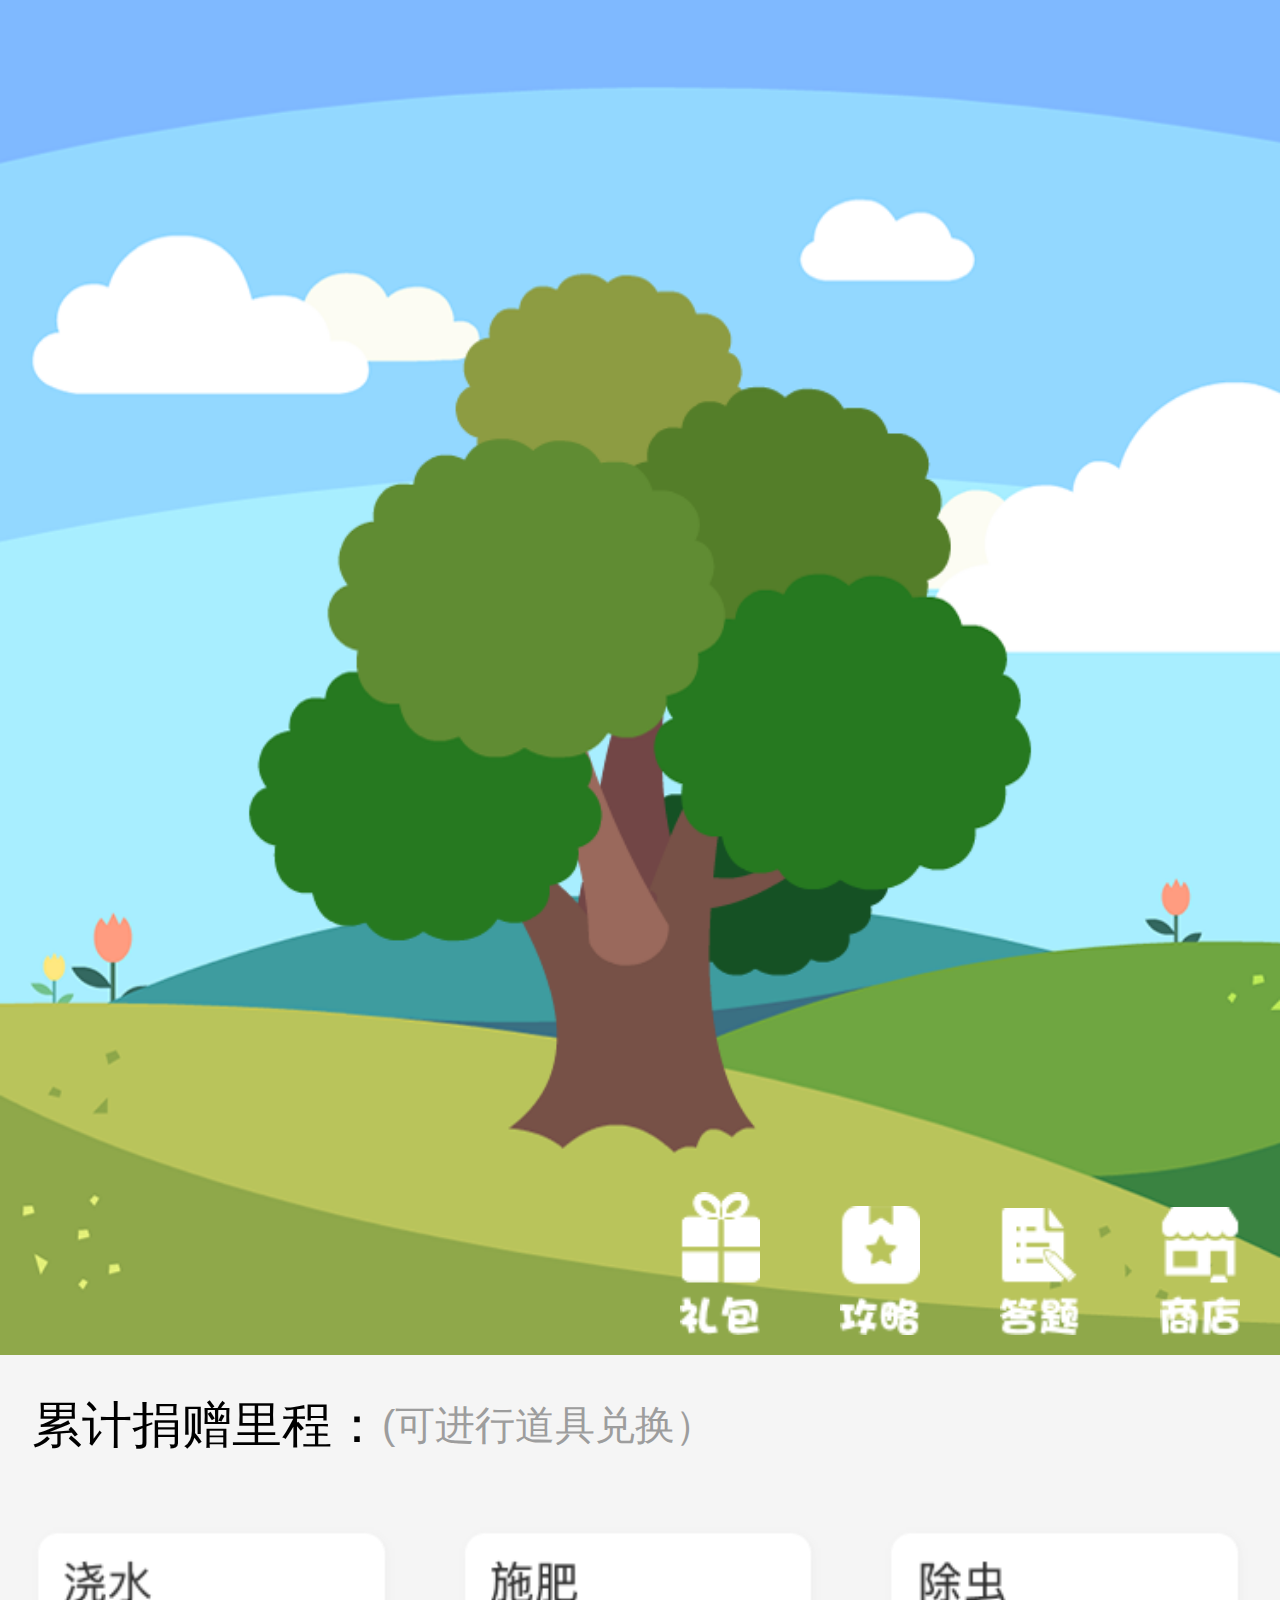
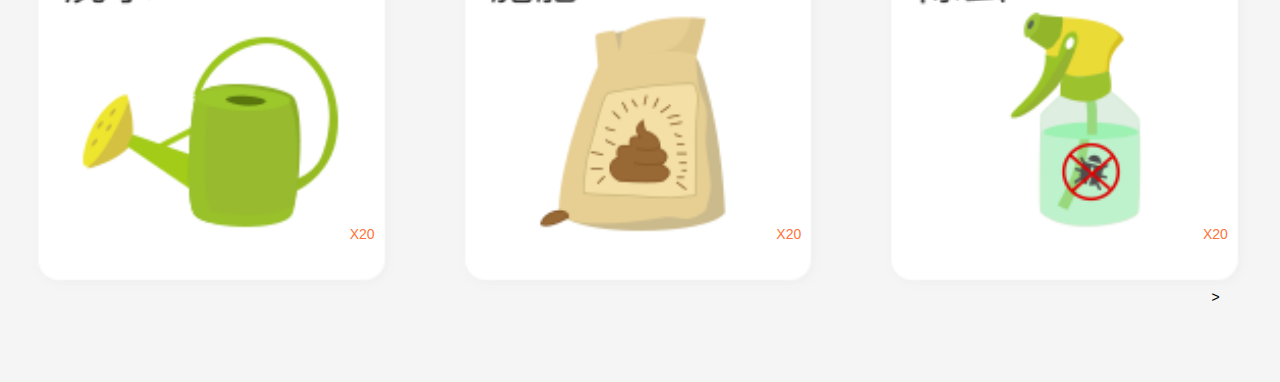
<file: gongyishu/index.html>
<!DOCTYPE html>
<html>
<head>
<meta http-equiv="Content-Type" content="text/html; charset=utf-8" /> 
<meta name="format-detection" content="telephone=no">
<meta name="viewport" content="width=device-width,user-scalable=no,maximum-scale=1.0" />
<title>公益树</title>
<link rel="stylesheet" href="css/style.css" />
<script src="js/jquery-1.9.1.min.js"></script>
<script src="js/main.js"></script>
<script src="https://dev-wap.myrunners.com/Public/Common/js/framework.js"></script>
<script>
	var da;
	var lv;
	shanpao.rem(640);
	shanpao.use(['interface','dataformat','pageelement','wx','bridge'],function(){
		getUserTreeInfo();
	
	});
	function ck(e){
		$(".t_t>img").attr("src","img/wsz.png");
		$(e).attr("src","img/yxz.png");
		da=$(e).attr("id");
	}
	var str;
	// 礼包数
	var lbarr;
	//获取用户公益树相关信息
	function getUserTreeInfo(){                                                                                                                                                                          
		//app.alert('入口');
		var _data={};
		//设定接口名（修改）
        _data.cmd = 'welfareForest';
        _data.opt = 'getUserTreeInfo';     
        //构建接口参数（修改）
        _data.user_id = shanpao.dataformat.gethash().user_id;
        //_data.data.user_token = 'asdfasd'; //这个参数可以注释
        //_data.item_id = 6;
        //_data.donated_value  = 6;     
        _data = JSON.stringify(_data);
        var _prm={};
        _prm.APIDATA = _data;
        console.log('主信息接口上传参数');
        console.log(_prm);
        console.log(_data);
        //发起请求
        shanpao.pageelement.loading();//打开loadi
        var url = shanpao.config.host + shanpao.config.welfare
		shanpao.interface.getData(url,_prm,function(res){						
			console.log(res);
			shanpao.pageelement.loading(0);//关闭loading			
			if(res.result==10000){	
			$(".shubg").attr("src",res.data.logo_url);	
				// 获取经验
				lv=res.data.level;
				str='<p class="lvnum">'+res.data.level_desc+'</p>'
				+'<div class="progressbar"><p class="pb"></p><p class="pbnum">'+res.data.tree_experience+'/'+res.data.level_expe_high+'</p></div>'
				$(".level").append(str)
				$(".pb").css("width",(res.data.tree_experience/res.data.level_expe_high)*100+"%");
				// 获取装饰

				for (var i = 0; i <res.data.decoration_list.length; i++) {
					var item = res.data.decoration_list[i];
						
					str='<img src="'+res.data.decoration_list[i].mini_logo_url+'" alt="" class="z'+(i+1)+'">'
					$(".ornament").append(str);
				};
				// 用户已捐里程 
				$("#donated_mileage").text(res.data.avail_exchange_mileage/1000+"KM")
				$("#donated_mileage1").text(res.data.avail_exchange_mileage/1000+"KM")
				// 可浇水次数
				$("#watering_num").text("x"+res.data.watering_num)
				// 浇水道具所需里程
				$("#watering_mile").text(res.data.watering_mile/1000+"KM兑换");
				// 可施肥次数
				$("#fertilize_num").text("x"+res.data.fertilize_num)
				// 施肥道具所需里程
				$("#fertilize_mile").text(res.data.fertilize_mile/1000+"KM兑换");
				// 可除虫次数
				$("#worm_num").text("x"+res.data.worm_num)
				// 除虫道具所需里程
				$("#worm_mile").text(res.data.worm_mile/1000+"KM兑换");
				if (res.data.package_list.length>0) {
					$(".dian").css("display","block");
					lbarr=res.data.package_list;

				}
				else{$(".dian").css("display","none");lbarr=res.data.package_list;}

			}else{
				shanpao.pageelement.alert(res.result_err_msg);
			}
		});
	}
	//兑换浇水、施肥、除虫
	function exchangeDonatedMileage(e){
		$("#jzlc").css("display","none");
		//app.alert('入口');
		var _data={};
		//设定接口名（修改）
        _data.cmd = 'welfareForest';
        _data.opt = 'exchangeDonatedMileage';     
        //构建接口参数（修改）
        _data.user_id = shanpao.dataformat.gethash().user_id;
        //_data.data.user_token = 'asdfasd'; //这个参数可以注释
        if (e=="watering_mile") {_data.type=1}
        if (e=="fertilize_mile") {_data.type=3}
        if (e=="worm_mile") {_data.type=2}
         _data.exchange_num = jnum;
        //_data.item_id = 6;
        //_data.donated_value  = 6;     
        _data = JSON.stringify(_data);
        var _prm={};
        _prm.APIDATA = _data;
        console.log('主信息接口上传参数');
        console.log(_prm);
        console.log(_data);
        //发起请求
        shanpao.pageelement.loading();//打开loadi
        var url = shanpao.config.host + shanpao.config.welfare
		shanpao.interface.getData(url,_prm,function(res){						
			console.log(res);
			shanpao.pageelement.loading(0);//关闭loading			
			if(res.result==10000){			
				if (res.data.exchange_type==1) {$("#watering_num").text("x"+res.data.tools_num);};
				if (res.data.exchange_type==2) {$("#fertilize_num").text("x"+res.data.tools_num)};
				if (res.data.exchange_type==3) {$("#worm_num").text("x"+res.data.tools_num)};
				$("#donated_mileage").text(res.data.avail_exchange_mileage/1000+"KM");
			}else{
				shanpao.pageelement.alert(res.result_err_msg);
			}
		});		
	}
	//兑换浇水、施肥、除虫本地
	function exchange(e){
		$("#jzlc").css("display","block");
		if (e=="watering_mile") {$(".b_img").attr("src","img/sh.png");$("#jzqd").attr("onclick","exchangeDonatedMileage('watering_mile')")}
		if (e=="fertilize_mile") {$(".b_img").attr("src","img/sf1.png");$("#jzqd").attr("onclick","exchangeDonatedMileage('fertilize_mile')")}
		if (e=="worm_mile") {$(".b_img").attr("src","img/cc1.png");$("#jzqd").attr("onclick","exchangeDonatedMileage('worm_mile')")}
	}
	//浇水、施肥、除虫操作
	function userProp(e){
		if (e=="js") {
			str='<img src="img/jiaoshui.png" alt="" class="jiaoshui"><img src="img/shuidi.png" alt="" class="jiaoshui1">';
			$(".ani").append(str);	
		}
		if (e=="sf") {
			str='<img src="img/fl.png" alt="" class="fl"><img src="img/fld.png" alt="" class="fld">';
			$(".ani").append(str);	
		}
		if (e=="cc") {
			str='<img src="img/ccj.png" alt="" class="ccj"><img src="img/cz.png" alt="" class="cz">';
			$(".ani").append(str);	
		}
		
		//app.alert('入口');
		var _data={};
		//设定接口名（修改）
        _data.cmd = 'welfareForest';
        _data.opt = 'userProp';     
        //构建接口参数（修改）
        _data.user_id = shanpao.dataformat.gethash().user_id;
        //_data.data.user_token = 'asdfasd'; //这个参数可以注释
        if (e=="js") {_data.type=1}
        if (e=="sf") {_data.type=2}
        if (e=="cc") {_data.type=3}
        //_data.item_id = 6;
        //_data.donated_value  = 6;     
        _data = JSON.stringify(_data);
        var _prm={};
        _prm.APIDATA = _data;
        console.log('主信息接口上传参数');
        console.log(_prm);
        console.log(_data);
        //发起请求
        shanpao.pageelement.loading();//打开loadi
        var url = shanpao.config.host + shanpao.config.welfare
		shanpao.interface.getData(url,_prm,function(res){						
			console.log(res);
			shanpao.pageelement.loading(0);//关闭loading			
			if(res.result==10000){			
				str='<div class="value">+5</div>';
			$(".ani").append(str);
			if (e=="js") {$("#watering_num").text("x"+res.data.tools_num);}
	        if (e=="sf") {$("#fertilize_num").text("x"+res.data.tools_num)}
	        if (e=="cc") {$("#worm_num").text("x"+res.data.tools_num)}
	        	$(".level").empty()
	        lv=res.data.level;
	        str='<p class="lvnum">'+res.data.level_desc+'</p>'
				+'<div class="progressbar"><p class="pb"></p><p class="pbnum">'+res.data.total_experience+'/'+res.data.level_expe_high+'</p></div>'
				$(".level").append(str)
				$(".pb").css("width",(res.data.total_experience/res.data.level_expe_high)*100+"%");
			}else{
				shanpao.pageelement.alert(res.result_err_msg);
			}
		});		
	}
	var question_id;
	//获取题目接口
	function getQuestion(){
		$("#answer").css("display","block")
		//app.alert('入口');
		var _data={};
		//设定接口名（修改）
        _data.cmd = 'welfareForest';
        _data.opt = 'getQuestion';     
        //构建接口参数（修改）
        _data.user_id = shanpao.dataformat.gethash().user_id;
        //_data.data.user_token = 'asdfasd'; //这个参数可以注释
        //_data.item_id = 6;
        //_data.donated_value  = 6;     
        _data = JSON.stringify(_data);
        var _prm={};
        _prm.APIDATA = _data;
        console.log('主信息接口上传参数');
        console.log(_prm);
        console.log(_data);
        //发起请求
        shanpao.pageelement.loading();//打开loadi
        var url = shanpao.config.host + shanpao.config.welfare
		shanpao.interface.getData(url,_prm,function(res){						
			console.log(res);
			shanpao.pageelement.loading(0);//关闭loading			
			if(res.result==10000){	
				question_id=res.data.question_id;		
				if (res.data.is_answer==true) {
					$(".q_t").text(res.data.answer_desc);
					$(".explain").remove();
					str='<div class="explain">'+res.data.answer_desc+'</div>';
					$("#answer").find($(".bbox")).append(str);

				}
				else{
					$(".t_t").remove();
					$(".km_btn").remove();
					$(".q_t").text(res.data.answer_desc)
					for (x in res.data.answer_option)
					{
					str='<div class="t_t"><img src="img/wsz.png" alt="" id="'+x+'" onclick="ck(this)"><p>'+res.data.answer_option[x]+'</p></div>';
					$("#answer").find($(".bbox")).append(str);
					}

					str='<div class="km_btn" onclick="answerQuestion()">提 交</div>';
					$("#answer").find($(".bbox")).append(str);
				}
			}else{
				shanpao.pageelement.alert(res.result_err_msg);
			}
		});		
	}
	//答题
	function answerQuestion(){
		//app.alert('入口');
		var _data={};
		//设定接口名（修改）
        _data.cmd = 'welfareForest';
        _data.opt = 'answerQuestion';     
        //构建接口参数（修改）
        _data.user_id = shanpao.dataformat.gethash().user_id;
        _data.question_id=question_id;
        _data.user_choose=da; 
        //_data.data.user_token = 'asdfasd'; //这个参数可以注释
        //_data.item_id = 6;
        //_data.donated_value  = 6;     
        _data = JSON.stringify(_data);
        var _prm={};
        _prm.APIDATA = _data;
        console.log('主信息接口上传参数');
        console.log(_prm);
        console.log(_data);
        //发起请求
        shanpao.pageelement.loading();//打开loadi
        var url = shanpao.config.host + shanpao.config.welfare
		shanpao.interface.getData(url,_prm,function(res){						
			console.log(res);
			shanpao.pageelement.loading(0);//关闭loading			
			if(res.result==10000){			
				if (res.data.is_true==true) {
					str='<div class="explain">'+res.data.answer+'</div>';
					$("#answer").find($(".bbox")).append(str)
				}
				else{
					str='<div class="explain">'+res.data.answer+'</div>';
					$("#answer").find($(".bbox")).append(str)
				}
			}
			else{
				shanpao.pageelement.alert(res.result_err_msg);
			}
		});		
	}
	var lbnum=0;
	//打开礼包
	function getFruit(){
		if (lbnum<=lbarr.length&&lbnum!=0) {

			//app.alert('入口');
			var _data={};
			//设定接口名（修改）
	        _data.cmd = 'welfareForest';
	        _data.opt = 'getFruit';     
	        //构建接口参数（修改）
	        _data.user_id = shanpao.dataformat.gethash().user_id;
	        //_data.data.user_token = 'asdfasd'; //这个参数可以注释
	        //_data.item_id = 6;
	        //_data.donated_value  = 6;    
			
				_data.package_id=lbarr[lbnum].package_id ;
				lbnum=lbnum+1;  
	        _data = JSON.stringify(_data);
	        var _prm={};
	        _prm.APIDATA = _data;
	        console.log('主信息接口上传参数');
	        console.log(_prm);
	        console.log(_data);
	        //发起请求
	        shanpao.pageelement.loading();//打开loadi
	        var url = shanpao.config.host + shanpao.config.welfare
			shanpao.interface.getData(url,_prm,function(res){						
				console.log(res);
				shanpao.pageelement.loading(0);//关闭loading			
				if(res.result==10000){	
					$("#lbbox").css("display","block")		
					if (res.data.fruit_num>0) {
						if (res.goods_info) {
							str='<div class="pg_box"><div class="package"><img src="'+res.data.thumb_pic+'" alt=""></div>'
								+'<p></p><span>'+res.data.valid_day+'</span></div>'
								+'<div class="pg_box"><div class="package"><img src="img/z2.png" alt=""></div><p>'+res.data.fruit_num+'个果实</p></div>'
								+'<div class="km_btn">确 定</div>'
								if (res.data.valid_day>0) {
									$(".pg_box").find("p").text(res.data.valid_day+"天装饰");
								}
								else{}
							$("#lbbox").find($(".bbox")).append(str);
						}
						else{
							str='<div class="pg_box1"><div class="package"><img src="img/z2.png" alt=""></div><p>'+res.data.fruit_num+'个果实</p></div>'
								+'<div class="km_btn">确 定</div>'
							$("#lbbox").find($(".bbox")).append(str);
						}
					}
					else{
						str='<div class="pg_box"><div class="package"><img src="'+res.data.thumb_pic+'" alt=""></div>'
							+'<p>'+res.data.title+'</p><span>'+res.data.title+'</span></div>'
							+'<div class="km_btn">确 定</div>'
							if (res.data.valid_day>0) {
									$(".pg_box").find("p").text(res.data.valid_day+"天装饰");
								}
								else{}
							$("#lbbox").find($(".bbox")).append(str);
					}
				}else{
					shanpao.pageelement.alert(res.result_err_msg);
				}
			});
		}
		else{};		
	}
	//数量加
	var jnum=0;
	function plus(){
		jnum=jnum+1;
		if (jnum<=5) {
			$(".shuidi").css("opacity","0")
			$("#sd"+jnum).css("opacity","1")	
			$(".km_jl").css("width",100-20*jnum+"%");
		}
		else{}
	}
	//数量减
	function reduce(){
		jnum=jnum-1;
		if (jnum>=0) {
			$(".shuidi").css("opacity","0")
			$("#sd"+jnum).css("opacity","1");
			$(".km_jl").css("width",20*(5-jnum)+"%");
		}
		else{}
		
	}
	$(function(){
		$(".close").click(function(){
			$(".bombbox").css("display","none")
		})
	})
</script>
</head>
<body>
	<!-- 夜晚星球 -->
	<div class="tree">
		<!-- 上半部分 -->
		<div class="tree_top">
			<!-- 背景 -->
			<img src="img/shu3.png" alt="" class="shubg">
			<!-- <img src="img/shu2.png" alt="" class="shubg"> -->
			<!-- <img src="img/shu3.png" alt="" class="shubg"> -->
			<!-- 等级 -->
			<div class="level"></div>
			<!-- 装饰品 -->
			<div class="ornament">
				<!-- <img src="img/z1.png" alt="z1" class="z1">
				<img src="img/z2.png" alt="z2" class="z2">
				<img src="img/z3.png" alt="z3" class="z3">
				<img src="img/z4.png" alt="z4" class="z4">
				<img src="img/z5.png" alt="z5" class="z5">
				<img src="img/z6.png" alt="z6" class="z6">
				<img src="img/z7.png" alt="z7" class="z7">
				<img src="img/z8.png" alt="z8" class="z8">
				<img src="img/z9.png" alt="z9" class="z9">
				<img src="img/z10.png" alt="z10" class="z10">
				<img src="img/z11.png" alt="z11" class="z11">
				<img src="img/z12.png" alt="z12" class="z12"> -->
			</div>
			<!-- 浇水动画 -->
			<div class="ani"></div>

			<!-- 礼包攻略等按钮 -->
			<img src="img/lb.png" alt="" class="ls_btn lb" onclick="getFruit()">
			<p class="dian"></p>
			<img src="img/gl.png" alt="" class="ls_btn gl">
			<img src="img/dt.png" alt="" class="ls_btn dt" onclick="getQuestion()">
			<img src="img/sd.png" alt="" class="ls_btn sd">
		</div>
		<!-- 下半部分 -->
		<div class="tree_bottom">
			<!-- 累计捐赠里程 -->
			<div class="tb_tip"><div>累计捐赠里程：</div><p id="donated_mileage"></p><span>(可进行道具兑换）</span></div>
			<!-- 捐赠 -->
			<div class="donation">
				<img src="img/js.png" alt="" id="js" onclick="userProp('js')">
				<p id="watering_num">X20</p>
				<div id="watering_mile" onclick="exchange('watering_mile')"></div>
			</div>
			<div class="donation">
				<img src="img/sf.png" alt="" id="sf" onclick="userProp('sf')">
				<p id="fertilize_num">X20</p>
				<div id="fertilize_mile" onclick="exchange('fertilize_mile')"></div>
			</div>
			<div class="donation">
				<img src="img/cc.png" alt="" id="cc" onclick="userProp('cc')">>
				<p id="worm_num">X20</p>
				<div id="worm_mile" onclick="exchange('worm_mile')"></div>
			</div>
		</div>
	</div>
	<!-- 捐赠里程 -->
	<div class="bombbox" style="display:none" id="jzlc">
		<div class="bbox">
			<p class="b_t">累计捐赠里程：<span id="donated_mileage1">126.00KM</span></p>
			<img src="img/sh.png" alt="" class="b_img">
			<div class="Km1">
				<div class="shuidi" id="sd5"><img src="img/shidi.png" alt=""><p>5</p></div>
				<div class="shuidi" id="sd4"><img src="img/shidi.png" alt=""><p>4</p></div>
				<div class="shuidi" id="sd3"><img src="img/shidi.png" alt=""><p>3</p></div>
				<div class="shuidi" id="sd2"><img src="img/shidi.png" alt=""><p>2</p></div>
				<div class="shuidi" id="sd1"><img src="img/shidi.png" alt=""><p>1</p></div>
				<div class="shuidi" id="sd0"><img src="img/shidi.png" alt=""><p>0</p></div>
			</div>
			<div class="km_box">
				<img src="img/iconjian.png" alt="" class="jian" onclick="reduce()">
				<div class="Km"><p class="km_jl"></p></div>
				<img src="img/iconjia.png" alt="" class="jia" onclick="plus()">
			</div>
			<div class="km_btn" onclick="exchangeDonatedMileage()" id="jzqd">确 定</div>
		</div>
	</div>
	<!-- 礼包 -->
	<div class="bombbox" style="display:none" id="lbbox">
		<div class="bbox">
			<img src="img/gxhd.png" alt="" class="gxhd">
			
		</div>
	</div>
	<!-- 答题 -->
	<div class="bombbox" style="display:none" id="answer">
		<div class="bbox">
			<img src="img/close.png" alt="" class="close">
			<p class="q_t">奥林匹克运动发源地是？</p>
			<div  class="tmtm"></div>
			<!-- 选项 -->
			<!-- <div class="t_t"><img src="img/wsz.png" alt=""><p>古希腊</p></div>
			<div class="t_t"><img src="img/wsz.png" alt=""><p>古希腊</p></div>
			<div class="t_t"><img src="img/wsz.png" alt=""><p>古希腊</p></div>
			<div class="t_t"><img src="img/wsz.png" alt=""><p>古希腊</p></div> -->

			<!-- 解释 -->
			<!-- <div class="explain">
				奥林匹克运动会起源于古希腊，因举办地点在奥林匹克而得名。传说古代奥运会是由众神之王宙斯所创始的。
			</div> -->
			<!-- 详情显示时隐藏 -->
			
		</div>
	</div>
</body>
</html>
</file>
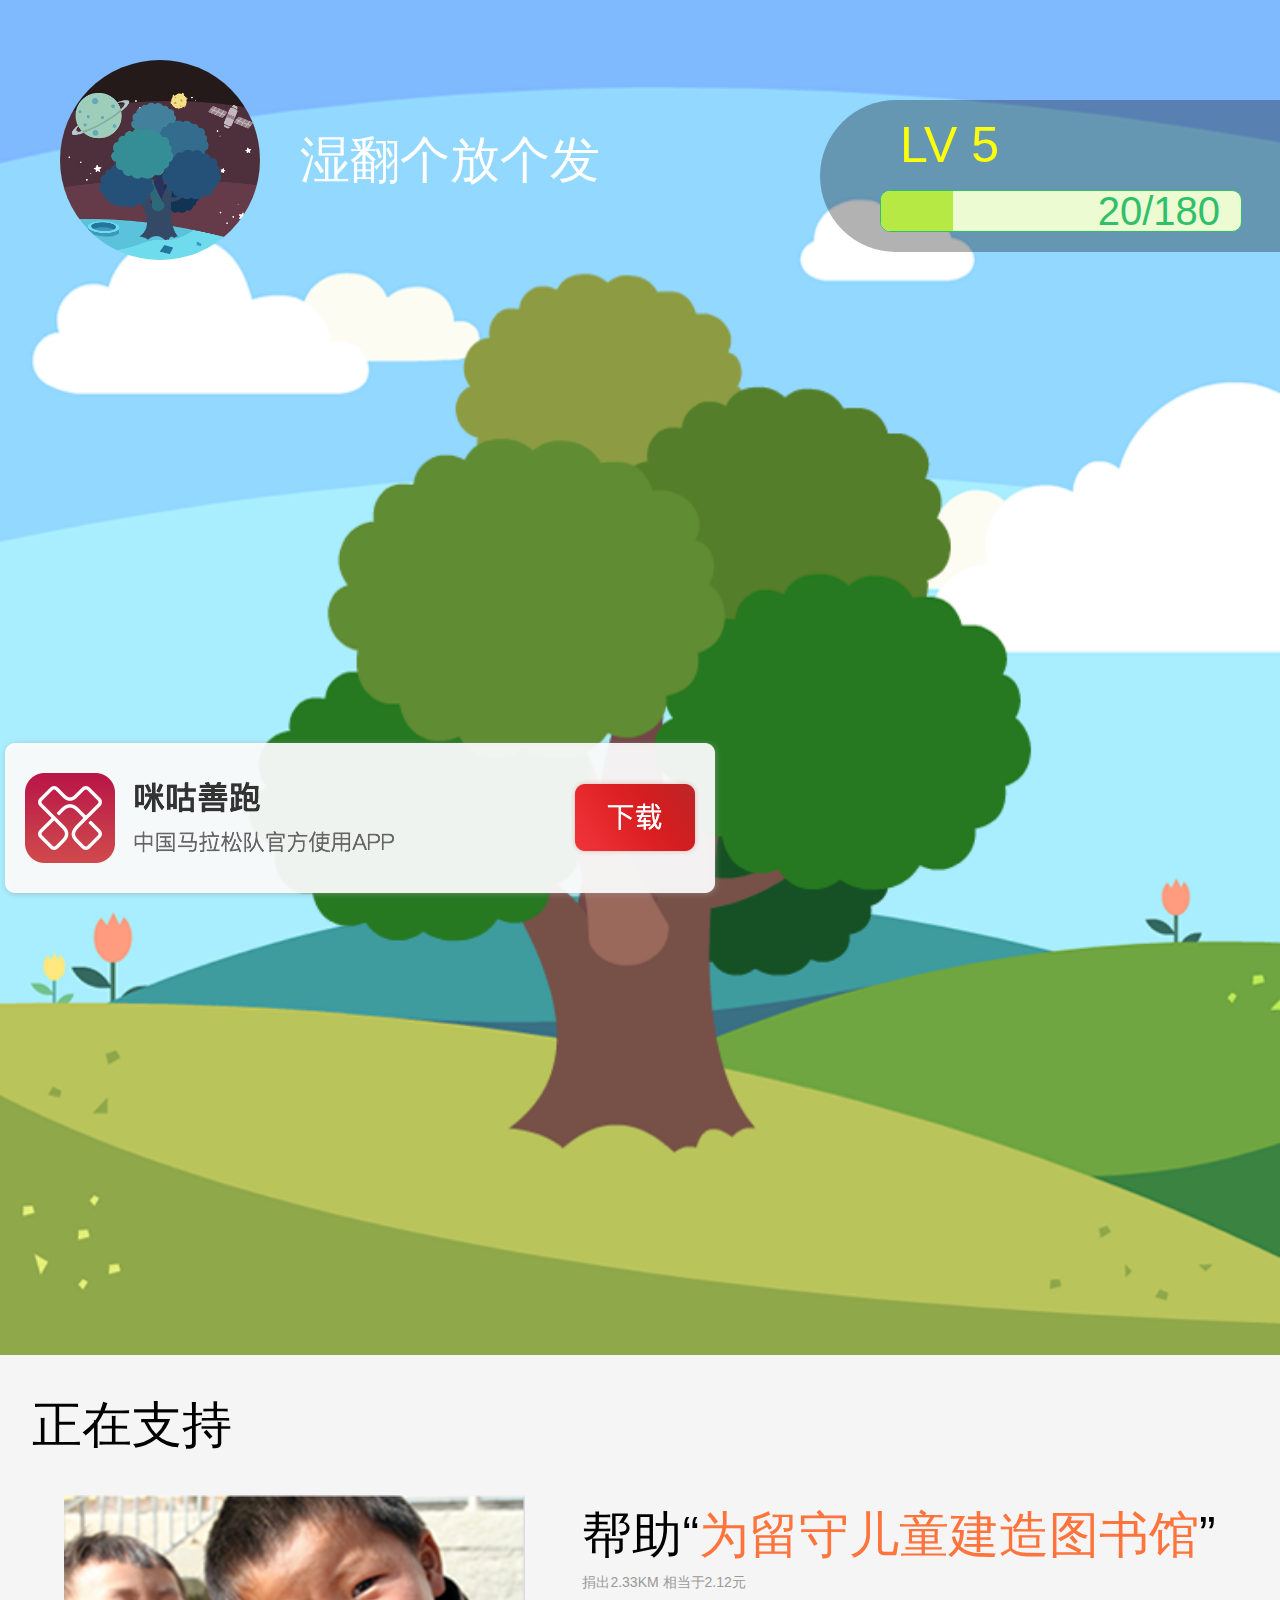
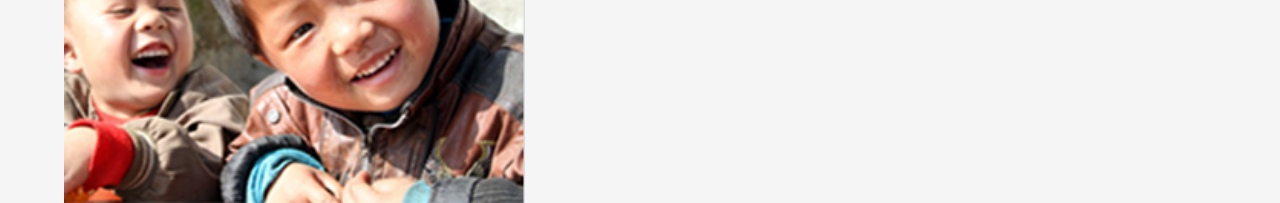
<file: gongyishu/share.html>
<!DOCTYPE html>
<html>
<head>
	<meta http-equiv="Content-Type" content="text/html; charset=utf-8" /> 
	<meta name="format-detection" content="telephone=no">
	<meta name="viewport" content="width=device-width,user-scalable=no,maximum-scale=1.0" />
	<title>分享</title>
	<link rel="stylesheet" href="css/style.css" />
	<script src="js/jquery-1.9.1.min.js"></script>
	<script src="js/main.js"></script>
	<script src="https://dev-wap.myrunners.com/Public/Common/js/framework.js"></script>
	<script>
		shanpao.rem(640);
		shanpao.use(['interface','dataformat','pageelement','wx','bridge'],function(){
			getUserInfo();
			getUserForestShare();
		
		});

		//获取用户公益树相关信息
	function getUserInfo(){
		//app.alert('入口');
		var _data={};
		//设定接口名（修改）
        _data.cmd = 'welfareUser';
        _data.opt = 'getUserInfo';     
        //构建接口参数（修改）
        _data.user_id = shanpao.dataformat.gethash().user_id;
        //_data.data.user_token = 'asdfasd'; //这个参数可以注释
        //_data.item_id = 6;
        //_data.donated_value  = 6;     
        _data = JSON.stringify(_data);
        var _prm={};
        _prm.APIDATA = _data;
        console.log('主信息接口上传参数');
        console.log(_prm);
        console.log(_data);
        //发起请求
        shanpao.pageelement.loading();//打开loadi
        var url = shanpao.config.host + shanpao.config.welfare
		shanpao.interface.getData(url,_prm,function(res){						
			console.log(res);
			shanpao.pageelement.loading(0);//关闭loading			
			if(res.result==10000){	
				$(".icon").find("img").attr("src",res.data.avatar_src)
				$(".tx").find("p").text(res.data.nickname)
			}else{
				shanpao.pageelement.alert(res.result_err_msg);
			}  
		});
	}

	//获取用户公益树相关信息
	function getUserForestShare(){
		//app.alert('入口');
		var _data={};
		//设定接口名（修改）
        _data.cmd = 'welfareForest';
        _data.opt = 'getUserForestShare';     
        //构建接口参数（修改）
        _data.user_id = shanpao.dataformat.gethash().user_id;
        //_data.data.user_token = 'asdfasd'; //这个参数可以注释
        //_data.item_id = 6;
        //_data.donated_value  = 6;     
        _data = JSON.stringify(_data);
        var _prm={};
        _prm.APIDATA = _data;
        console.log('主信息接口上传参数');
        console.log(_prm);
        console.log(_data);
        //发起请求
        shanpao.pageelement.loading();//打开loadi
        var url = shanpao.config.host + shanpao.config.welfare
		shanpao.interface.getData(url,_prm,function(res){						
			console.log(res);
			shanpao.pageelement.loading(0);//关闭loading			
			if(res.result==10000){	
				// $(".shubg").attr("src",res.data.logo_url);	
				// // 获取经验
				// lv=res.data.level;
				// str='<p class="lvnum">'+res.data.level_desc+'</p>'
				// +'<div class="progressbar"><p class="pb"></p><p class="pbnum">'+res.data.tree_experience+'/'+res.data.level_expe_high+'</p></div>'
				// $(".level").append(str)
				// $(".pb").css("width",(res.data.tree_experience/res.data.level_expe_high)*100+"%");
				// // 获取装饰

				// for (var i = 0; i <res.data.decoration_list.length; i++) {
				// 	var item = res.data.decoration_list[i];	
				// 	str='<img src="'+res.data.decoration_list[i].mini_logo_url+'" alt="" class="z'+(i+1)+'">'
				// 	$(".ornament").append(str);
				// };
				// $(".bz_box>img").attr("src",res.data.item_logo);
				// $("#mc").attr("src",res.data.item_name);
				// $("#lc").text("捐出"+res.data.donated_value/1000+"KM 相当于"+res.data.donated_value+"元")

			}else{
				shanpao.pageelement.alert(res.result_err_msg);
			}
		});
	}
	</script>
</head>
<body>
	<!-- 夜晚星球 -->
	<div class="tree">
		<!-- 上半部分 -->
		<div class="tree_top">
			<!-- 背景 -->
			<img src="img/shu3.png" alt="" class="shubg">
			<!-- <img src="img/shu2.png" alt="" class="shubg"> -->
			<!-- <img src="img/shu3.png" alt="" class="shubg"> -->
			<!-- 头像 -->
			<div class="tx"><div class="icon"><img src="img/shu1.png" alt=""></div><p>湿翻个放个发</p></div>
			<!-- 等级 -->
			<div class="level"><p class="lvnum">LV 5</p><div class="progressbar"><p class="pb"></p><p class="pbnum">20/180</p></div></div>
			<!-- 装饰品 -->
			<div class="ornament" style="display:none">
				<img src="img/z1.png" alt="z1" class="z1">
				<img src="img/z2.png" alt="z2" class="z2">
				<img src="img/z3.png" alt="z3" class="z3">
				<img src="img/z4.png" alt="z4" class="z4">
				<img src="img/z5.png" alt="z5" class="z5">
				<img src="img/z6.png" alt="z6" class="z6">
				<img src="img/z7.png" alt="z7" class="z7">
				<img src="img/z8.png" alt="z8" class="z8">
				<img src="img/z9.png" alt="z9" class="z9">
				<img src="img/z10.png" alt="z10" class="z10">
				<img src="img/z11.png" alt="z11" class="z11">
				<img src="img/z12.png" alt="z12" class="z12">
			</div>
			
		</div>
		<!-- 下半部分 -->
		<div class="tree_bottom">
			<div class="tb_tip"><div>正在支持</div></div>
			<div class="bz_box"><img src="img/p1.png" alt=""><div>帮助“<span id="mc">为留守儿童建造图书馆</span>”<p id="lc">捐出2.33KM 相当于2.12元</p></div></div>
		</div>
		<div class="xz"><img src="img/xz.png" alt=""> <div></div></div>
	</div>
	
</body>
</html>
</file>
<file: gongyishu/css/style.css>
@charset "utf-8";
*{font:normal 14px/100% "微软雅黑",Verdana,sans-serif}
ul,ol,li {list-style:none}
h1,h2,h3,h4,h5,form,div,p,i,ul,li,ol,body,dd,dl,dt,input,table,th,td,thead,tbody{margin:0; padding:0}
img{border:0}
a{text-decoration:none;color:#333}
div,p{display:block}
form{background:0;border:0; padding:0; margin:0}
html,body{width:100%; height: auto;}
body{background:#F5F5F5;overflow-x:hidden; float: left;-webkit-tap-highlight-color: rgba(0,0,0,0);}
.tree{ width: 100%;float: left;}
.tree_top{ width: 100%;float: left; position: relative;}
.tree_bottom{ width: 100%;float: left; position: relative;}
.shubg{ width: 100%;float: left;}
.level{ width: 2rem; position: absolute; top: 0.5rem;  background-color: rgba(0,0,0,0.3); right: 0;padding-left: 0.3rem; border-bottom-left-radius:1rem;border-top-left-radius:1rem; }
.lvnum{ color: #FCFF09; font-size: 0.25rem; margin:0.1rem;}
.progressbar{ width: 90%;float: left; border:1px solid #30BF6B; height: 0.2rem;  border-radius: 10px; background-color: #ECFBD2; overflow: hidden; margin-bottom: 0.1rem}
.pb{ width: 20%;float: left; height: 100%; background-color: #B6E944;}
.pbnum{ float: right; color: #30BF6B; font-size: 0.2rem; margin-right: 0.1rem; position: absolute; right: 0.2rem;line-height: 0.2rem}
.ls_btn{ width: 0.4rem; position:absolute; bottom: 0.1rem;}
.lb{ right: 2.6rem}
.gl{right: 1.8rem}
.dt{right: 1rem}
.sd{ right: 0.2rem}
.tb_tip{ width: 95%;float: left; margin-left: 2.5%; }
.tb_tip div{ float: left;font-size: 0.25rem; line-height: 0.7rem}
.tb_tip p{  float: left; color: #FE743C;font-size: 0.27rem;line-height: 0.7rem;margin: 0 0.1rem 0 0.1rem}
.tb_tip span{ float: left; color: #9D9D9D;font-size: 0.2rem;line-height: 0.7rem}
.donation{ width: 28.33%; float: left; margin: 2.5%; position: relative;}
.donation p{ position: absolute; top: 1.5rem; right: 0.1rem; color: #FE743C} 
.donation img{ width: 100%;float: left;}
.donation div{ width: 80%;float: left; margin-left: 10%; background-color: #30BF6B; color: #fff; line-height: 0.4rem; text-align: center; margin-top: 0.3rem}
.ornament{width: 100%;position: absolute;}
.ornament img{width: 0.5rem; position: absolute;}
/*装饰*/
.z1{right: 0.6rem;  top: 3.5rem}
.z2{left: 0.5rem;  top: 2.4rem; width: 1rem!important}
.z3{left: 2rem;  top: 2.5rem}
.z4{left: 2rem;  top: 3.2rem}
.z5{right: 1.5rem;  top: 3.5rem; width: 1rem!important}
.z6{right: 2.5rem;  top: 5rem}
.z7{left: 3.6rem;  top: 2.2rem; width: 1rem!important}
.z8{left: 2.6rem;  top: 2.5rem; width: 1rem!important}
.z9{left: 2.6rem;  top: 1.3rem; width: 1rem!important}
.z10{left: 3.6rem;  top: 3.2rem; width: 0.7rem!important}
.z11{left: 1.7rem;  top: 5rem; width: 1rem!important}
.z12{left: 1.5rem;  top: 3.7rem; width: 1rem!important}
.bombbox{ width: 100%; height: 100%; background-color: rgba(0,0,0,0.7); position: absolute; z-index: 9999}
.bbox{ width: 80%; float: left; background-color: #F2F1F1; border-radius: 10px; margin-left: 10%; margin-top: 1.3rem}
.b_t{ width: 100%;float: left; text-align: center; line-height: 0.7rem}
.b_t span{ color: #F8652B}
.b_img{ width: 30%;float: left; margin:0.2rem 35%  0.2rem 35%;  }
.Km{ width: 70%; float: left; height: 0.2rem;   border-radius: 10px;  margin:3%;overflow: hidden;background: -webkit-linear-gradient(left, #B0DF5C , #32C06B); }
.Km1{ width: 70%; float: left;    margin-left:15%;  position: relative;}

.km_box{ width: 90%;float: left; margin-left: 5%; }
.jian{ width: 10%;float: left;}
.jia{ width: 10%;float: left;}
.km_jl{ width: 100%; height: 100%;float: right; background-color: #E1E1E1;}
.shuidi{width: 10%; position: relative; float: right; margin-right: 6%; margin-left: 1.5%; opacity: 0}
.shuidi img{ width: 100%}
.shuidi p{ position: absolute; color: #fff; width: 100%; text-align: center;  line-height: 0.35rem; font-size: 0.1rem; top: 0}
.km_btn{ width: 40%;float: left; background-color: #3CA30A; color: #fff; text-align: center; line-height: 0.6rem;  border-radius: 30px; font-size: 0.27rem; margin:0.3rem 30% 0.3rem 30% }
.gxhd{ width: 80%;float: left; margin-left: 10%; margin-top: -0.5rem}
.pg_box{width:35%;float: left; margin-left: 10%; border-radius: 10px; margin-top: 0.7rem; overflow: hidden;}
.pg_box1{width:35%;float: left; margin-left: 32.5%; border-radius: 10px; margin-top: 0.7rem; overflow: hidden;}
.pg_box1 p{ width: 100%;float: left; text-align: center; line-height: 0.7rem; font-size: 0.3rem}
.pg_box1 span{ width: 100%;float: left; text-align: center; color: #A9A9A9}
.package{ width:100%;float: left; background-color: #fff; border-radius: 10px; }
.package img{ width: 70%;float: left; margin: 15%}
.pg_box p{ width: 100%;float: left; text-align: center; line-height: 0.7rem; font-size: 0.3rem}
.pg_box span{ width: 100%;float: left; text-align: center; color: #A9A9A9}
.close{ float: right; width: 0.4rem; margin: 0.1rem}
.q_t{ width: 100%;float: left; text-align: center; font-size: 0.3rem; margin-bottom: 0.3rem}
.t_t{ width: 80%;float: left; margin-left: 10%; margin-bottom: 0.2rem}
.t_t img{ width: 0.4rem; float: left;}
.t_t p{  float: left;  line-height: 0.4rem; margin-left: 0.2rem; font-size: 0.27rem; color: #999999}
.explain{ float: left; width: 80%; margin-left: 10%;line-height: 0.7rem; font-size: 0.27rem; color: #999}
.tx{ width: auto;  position: absolute; margin: 0.3rem}
.icon{ float: left; width: 1rem; border-radius: 1rem; overflow: hidden; height: 1rem}
.icon img{ width: 100%;float:left;}
.tx p{ float: left; color: #fff; line-height: 1rem; margin-left: 0.2rem; font-size: 0.25rem}
.bz_box{width: 90%;float: left; margin-left: 5%;}
.bz_box img{ width: 40%;float: left;}
.bz_box div{ width: 55%;float: left; margin-left: 5%; line-height: 0.4rem; font-size: 0.25rem}
.bz_box span{ color: #FE743C; font-size: 0.25rem}
.bz_box p{ color: #999}
.xz{ position: absolute; bottom: 0}
.xz img{ width: 100%;float: left;}
.xz div{ width: 2rem; height: 1rem; position: absolute; bottom: 0.3rem; right: 0}
.dian{ position: absolute; background-color: #FE743C; border-radius: 1rem; width: 0.15rem; height: 0.15rem; top: 6rem; left: 3.7rem; display: none}
#sd0{  position: absolute; left: -0.1rem; opacity: 1}
.jiaoshui{position: absolute; top: 1rem; z-index: 9;  right: 0.5rem; width: 1.2rem;-webkit-animation:fadein 5s 1; opacity: 0}
.jiaoshui1{position: absolute;top: 1.8rem; z-index: 9;  right: 1.7rem; width: 0.5rem;-webkit-animation:flash 1s 1.5s 1; opacity: 0}
.fl{position: absolute; top: 5.3rem; z-index: 9;  right: 2rem; width: 2.2rem;-webkit-animation:fadein 2s  3s 1; opacity: 0}
.fld{position: absolute; top: 4rem; z-index: 9;  right: 1.7rem; width: 1rem;-webkit-animation:fadein 7s 1; opacity: 0}
.ccj{position: absolute; top: 2rem; z-index: 9;  right: 0.3rem; width: 2.2rem;-webkit-animation:fadein 5s 1; opacity: 0}
.cz{position: absolute; top: 3rem; z-index: 9;  right: 2rem; width: 0.7rem;-webkit-animation:ring 3s 1s 1; opacity: 0}
.value{ position: absolute; top: 1rem; left: 3rem; font-size: 0.3rem; color: #FE743C;-webkit-animation:bounceinB 7s 1s 1; opacity: 0}

/* 淡入 */
@-webkit-keyframes fadein{
    0%{opacity:0;}
    50%{opacity: 1}
    100%{opacity:0;}
}
/* 闪烁 */
@-webkit-keyframes  flash{
    0%,50%,100%{opacity:1;}
    25%,75%{opacity:0;}
}
/* 震铃 */
@-webkit-keyframes ring{
    0%{-webkit-transform:scale(1); opacity: 1}
    10%,20%{-webkit-transform:scale(0.9) rotate(-3deg);}
    30%,50%,70%,90%{-webkit-transform:scale(1.1) rotate(3deg);}
    40%,60%,80%{-webkit-transform:scale(1.1) rotate(-3deg);}
    100%{-webkit-transform:scale(1) rotate(0); opacity: 0}
}
/* 弹入-从下 */
@-webkit-keyframes bounceinB{
    0%{opacity:0;-webkit-transform:translateY(100px); opacity: 0}
    100%{-webkit-transform:translateY(0); opacity: 1}
}
</file>
